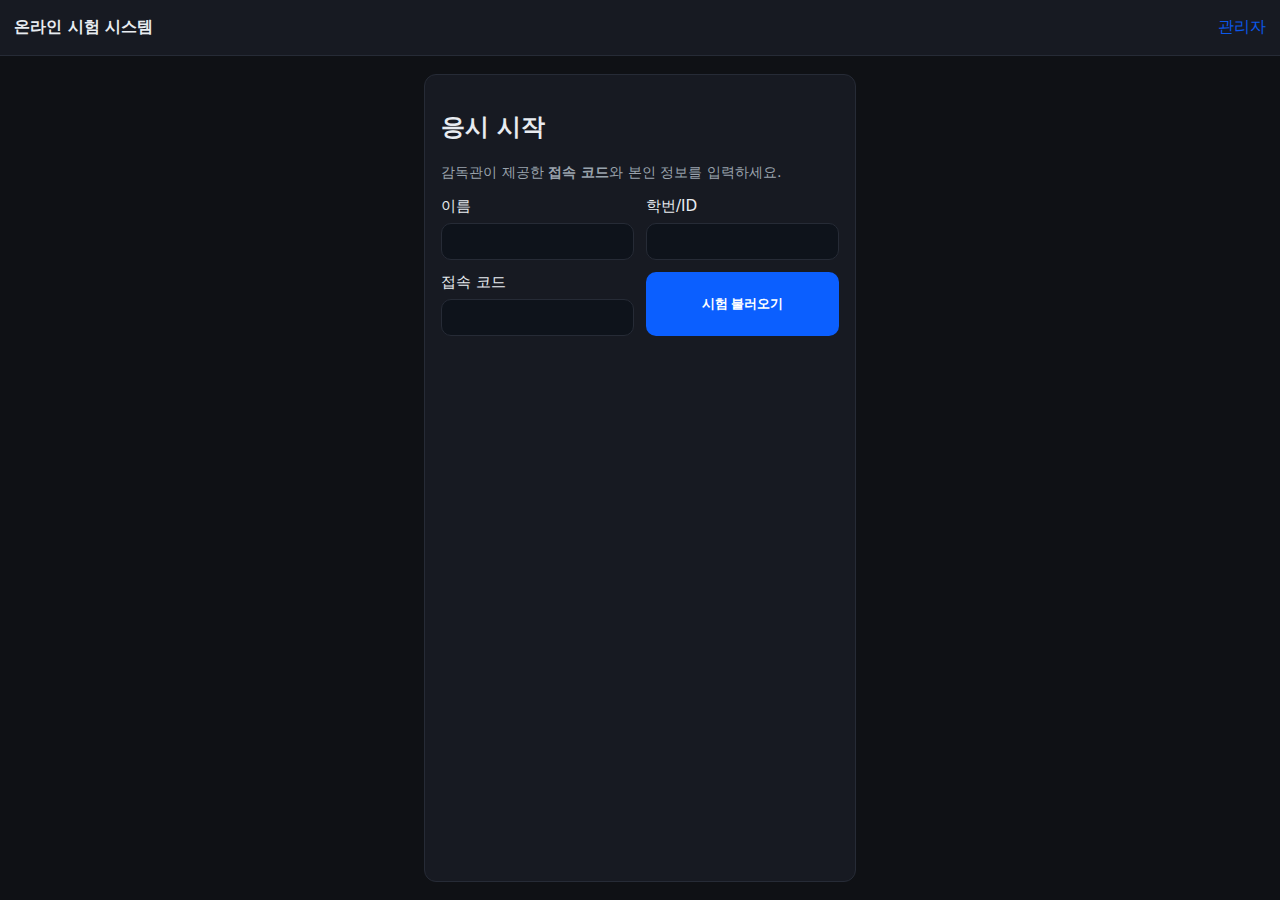
<file: index.html>
<!doctype html>
<html lang="ko">
<head>
  <meta charset="utf-8"/>
  <meta name="viewport" content="width=device-width, initial-scale=1, viewport-fit=cover"/>
  <title>온라인 시험 시스템 – 응시자</title>
  <link rel="manifest" href="manifest.json">
  <meta name="theme-color" content="#0b3d91">
  <link rel="apple-touch-icon" href="icons/icon-192.png">
  <link rel="stylesheet" href="styles.css"/>
</head>
<body>
<header class="bar">
  <div class="brand">온라인 시험 시스템</div>
  <nav>
    <a href="admin.html" class="link">관리자</a>
  </nav>
</header>

<main class="container">
  <section id="loginSection" class="card">
    <h2>응시 시작</h2>
    <p class="muted">감독관이 제공한 <b>접속 코드</b>와 본인 정보를 입력하세요.</p>
    <form id="loginForm" class="grid-2">
      <label>이름<input required id="studentName" autocomplete="name" /></label>
      <label>학번/ID<input required id="studentId" autocomplete="off"/></label>
      <label>접속 코드<input required id="accessCode" autocomplete="one-time-code"/></label>
      <button class="primary" type="submit">시험 불러오기</button>
    </form>
    <div id="loginMsg" class="warn"></div>
  </section>

  <section id="examSection" class="card hidden">
    <div class="exam-head">
      <div>
        <h2 id="examTitle">시험명</h2>
        <div class="muted" id="examMeta"></div>
      </div>
      <div class="hud">
        <button id="btnFullscreen" class="ghost">전체화면</button>
        <span class="timer" id="timer">--:--:--</span>
      </div>
    </div>

    <div id="integrity" class="integrity">
      <span>부정행위 감지 로그</span>
      <ul id="logList"></ul>
    </div>

    <form id="examForm" class="exam">
      <div id="questionList"></div>
      <div class="exam-actions">
        <button id="btnSave" type="button" class="ghost">임시저장</button>
        <button id="btnSubmit" type="submit" class="primary">제출</button>
      </div>
    </form>
  </section>

  <section id="resultSection" class="card hidden">
    <h2>제출 완료</h2>
    <p class="muted">점수와 세부 결과를 확인하세요.</p>
    <div id="scoreBlock" class="score"></div>
    <details>
      <summary>세부 결과</summary>
      <pre id="resultJson" class="code"></pre>
    </details>
    <div class="exam-actions">
      <button id="btnDownload" class="ghost">JSON 내보내기</button>
    </div>
  </section>
</main>

<script src="app.js" defer></script>
</body>
</html>
</file>
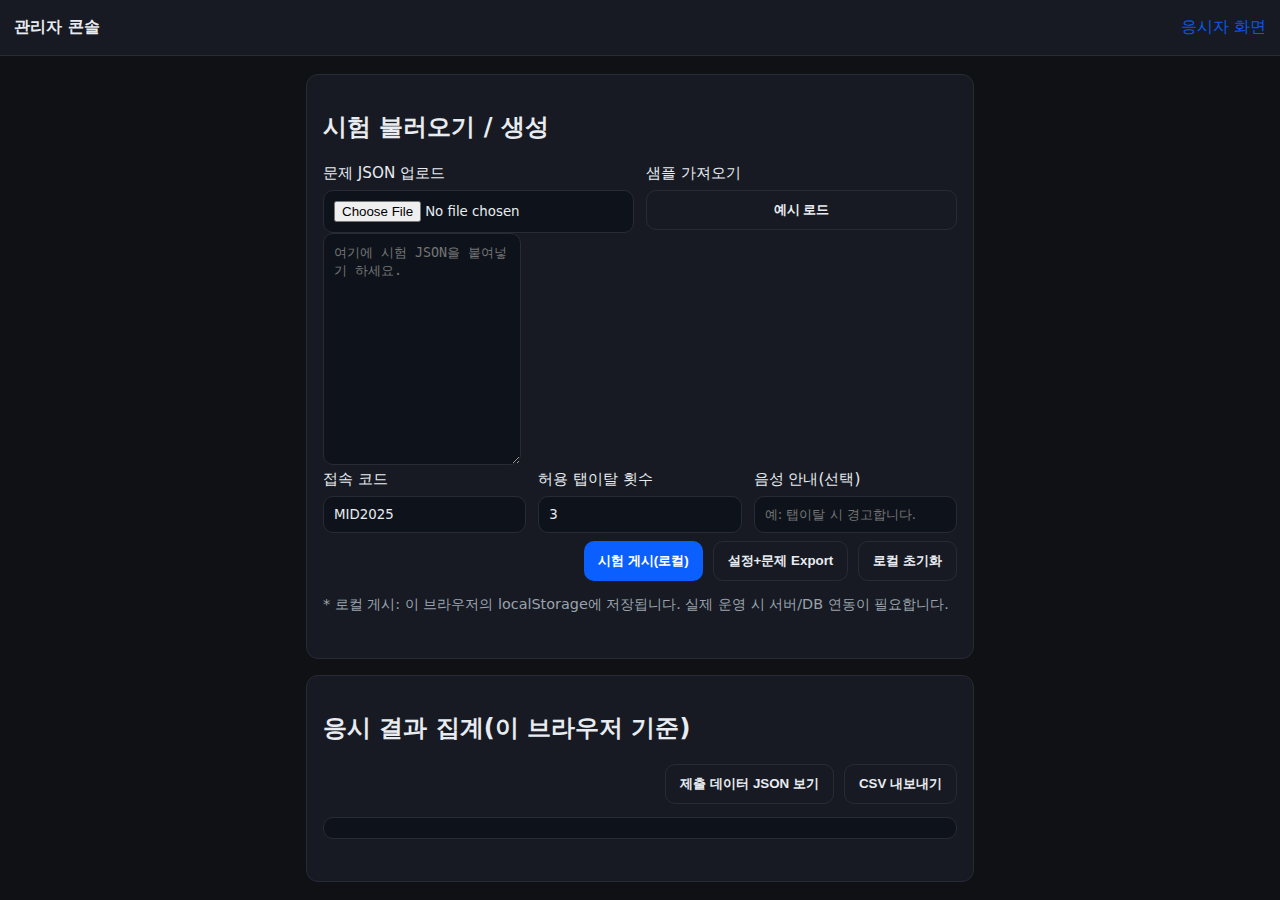
<file: admin.html>
<!doctype html>
<html lang="ko">
<head>
  <meta charset="utf-8"/>
  <meta name="viewport" content="width=device-width, initial-scale=1, viewport-fit=cover"/>
  <title>온라인 시험 시스템 – 관리자</title>
  <link rel="manifest" href="manifest.json">
  <meta name="theme-color" content="#0b3d91">
  <link rel="apple-touch-icon" href="icons/icon-192.png">
  <link rel="stylesheet" href="styles.css"/>
</head>
<body>
<header class="bar">
  <div class="brand">관리자 콘솔</div>
  <nav><a href="index.html" class="link">응시자 화면</a></nav>
</header>

<main class="container">
  <section class="card">
    <h2>시험 불러오기 / 생성</h2>
    <div class="grid-2">
      <div>
        <label>문제 JSON 업로드
          <input id="fileInput" type="file" accept="application/json"/>
        </label>
      </div>
      <div>
        <label>샘플 가져오기
          <button id="btnLoadSample" type="button" class="ghost">예시 로드</button>
        </label>
      </div>
    </div>
    <textarea id="examJson" rows="14" class="mono" placeholder="여기에 시험 JSON을 붙여넣기 하세요."></textarea>
    <div class="grid-3">
      <label>접속 코드<input id="accessCode" value="MID2025"/></label>
      <label>허용 탭이탈 횟수<input type="number" id="maxViolations" value="3" min="0"/></label>
      <label>음성 안내(선택)<input id="voiceHint" placeholder="예: 탭이탈 시 경고합니다."/></label>
    </div>
    <div class="exam-actions">
      <button id="btnPublish" class="primary">시험 게시(로컬)</button>
      <button id="btnExport" class="ghost">설정+문제 Export</button>
      <button id="btnClear" class="ghost">로컬 초기화</button>
    </div>
    <p class="muted">* 로컬 게시: 이 브라우저의 localStorage에 저장됩니다. 실제 운영 시 서버/DB 연동이 필요합니다.</p>
  </section>

  <section class="card">
    <h2>응시 결과 집계(이 브라우저 기준)</h2>
    <div class="exam-actions">
      <button id="btnDumpSubmits" class="ghost">제출 데이터 JSON 보기</button>
      <button id="btnExportCSV" class="ghost">CSV 내보내기</button>
    </div>
    <pre id="submitsJson" class="code"></pre>
  </section>
</main>

<script src="admin.js" defer></script>
</body>
</html>
</file>
<file: styles.css>
*{box-sizing:border-box}html,body{height:100%}
:root{
  --bg:#0f1115;--panel:#171a22;--text:#e8ecf1;--muted:#9aa3ad;
  --accent:#0b5fff;--border:#262b36;--warn:#ffcc00;--danger:#ff5d5d;--ok:#2ecc71;
}
body{margin:0;background:var(--bg);color:var(--text);font-family:system-ui,-apple-system,'Segoe UI',Roboto,'Noto Sans KR',sans-serif;display:grid;grid-template-rows:56px 1fr}
a{color:var(--accent);text-decoration:none}
.bar{display:flex;align-items:center;justify-content:space-between;padding:10px 14px;background:var(--panel);border-bottom:1px solid var(--border)}
.brand{font-weight:700}
.link{opacity:.9}
.container{padding:18px;max-width:1100px;margin:0 auto;display:grid;gap:16px}
.card{background:var(--panel);border:1px solid var(--border);border-radius:12px;padding:16px}
.muted{color:var(--muted);font-size:.9rem}
.hidden{display:none}
.grid-2{display:grid;grid-template-columns:1fr 1fr;gap:12px}
.grid-3{display:grid;grid-template-columns:1fr 1fr 1fr;gap:12px}
label{display:flex;flex-direction:column;gap:6px;font-size:.95rem}
input,select,textarea{background:#0e131b;color:var(--text);border:1px solid var(--border);border-radius:10px;padding:10px;font-family:inherit}
textarea.mono{font-family:ui-monospace,SFMono-Regular,Menlo,Consolas,monospace}
button{border:none;border-radius:10px;padding:10px 14px;font-weight:600;cursor:pointer}
button.primary{background:var(--accent);color:white}
button.ghost{background:transparent;border:1px solid var(--border);color:var(--text)}
.exam-head{display:flex;align-items:center;justify-content:space-between;gap:10px;margin-bottom:10px}
.hud{display:flex;align-items:center;gap:8px}
.timer{font-weight:700;border:1px solid var(--border);padding:6px 10px;border-radius:8px}
.integrity{border:1px dashed var(--border);padding:8px;border-radius:8px;margin:10px 0}
.integrity ul{max-height:120px;overflow:auto;margin:6px 0 0 0;padding-left:20px}
.exam{display:flex;flex-direction:column;gap:16px}
.q{border:1px solid var(--border);border-radius:12px;padding:12px}
.q h4{margin:0 0 6px 0}
.q .opts{display:grid;gap:8px;margin-top:8px}
.q .opt{display:flex;gap:8px;align-items:flex-start}
.q .opt input{margin-top:4px}
.exam-actions{display:flex;gap:10px;justify-content:flex-end;margin-top:8px}
.warn{color:var(--warn);margin-top:6px}
.score{font-size:1.1rem;border:1px solid var(--border);padding:12px;border-radius:10px}
.code{white-space:pre-wrap;word-break:break-word;border:1px solid var(--border);border-radius:10px;padding:10px;background:#0e131b}
@media(max-width:860px){.grid-2,.grid-3{grid-template-columns:1fr}}
</file>
